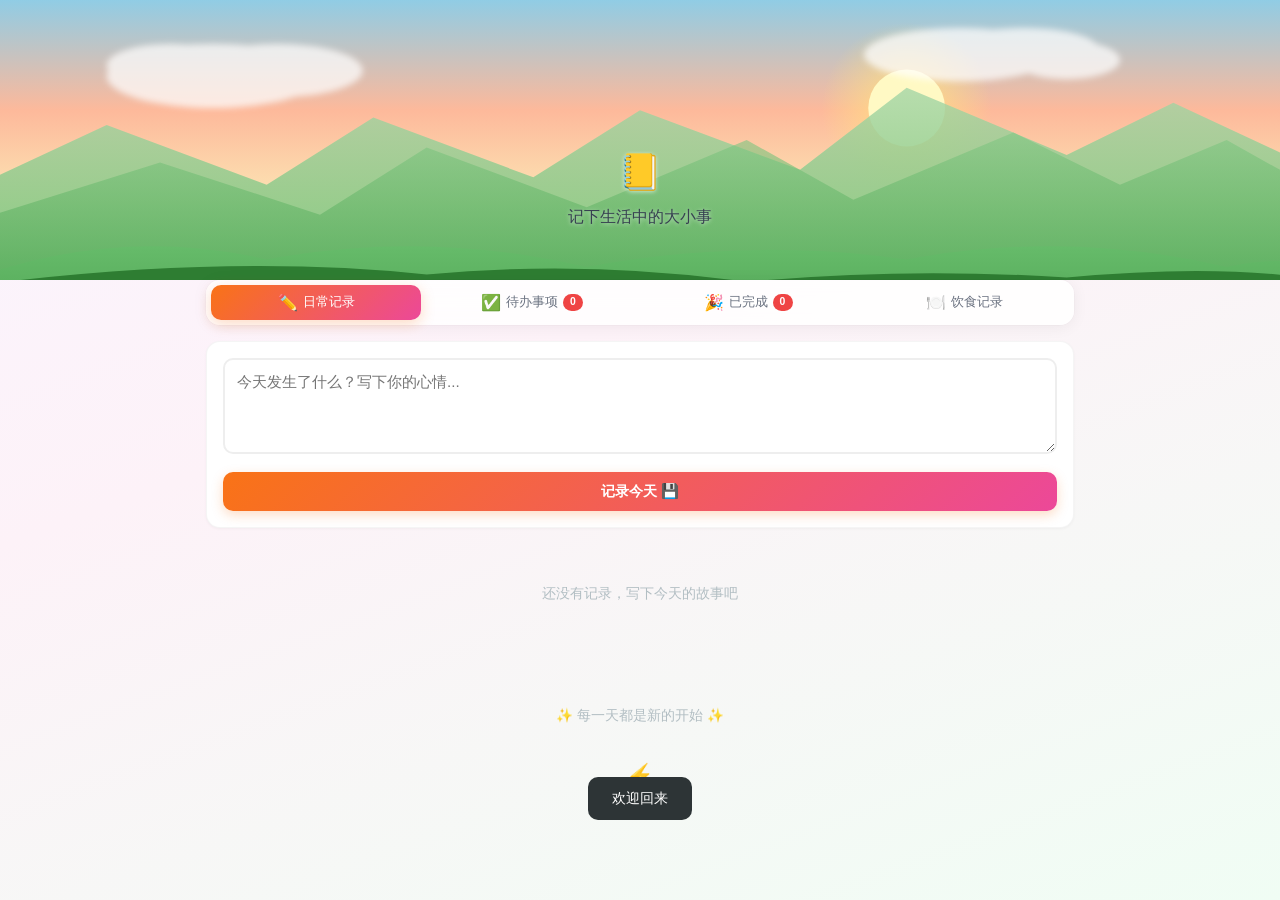
<file: index.html>
﻿<!DOCTYPE html>
<html lang="zh-CN">
<head>
    <meta charset="UTF-8">
   <meta name="viewport" content="width=device-width,initial-scale=1.0">
   <title>小本本 · 我的日常</title>
   <link rel="stylesheet" href="style.css">
   <link rel="manifest" href="manifest.json?v=3">
   <meta name="theme-color" content="#f59e0b">
   <meta name="apple-mobile-web-app-capable" content="yes">
   <meta name="apple-mobile-web-app-status-bar-style" content="black-translucent">
  <meta name="apple-mobile-web-app-title" content="小本本">
  <link rel="icon" type="image/png" sizes="192x192" href="icon-192.png?v=3">
  <link rel="apple-touch-icon" href="icon-192.png?v=3">
   <style>
        .loading .header-content h1, .loading .header-content .subtitle { opacity: 0; }
    </style>
    <script>document.documentElement.classList.add('loading')</script>
</head>
<body>
    <header class="header">
        <div class="header-bg">
            <svg class="landscape-svg" viewBox='0 0 1200 280' preserveAspectRatio='xMidYMid slice'>
                <defs>
                    <linearGradient id='skyGrad' x1='0' y1='0' x2='0' y2='1'>
                        <stop offset='0%' stop-color='#87CEEB'/>
                        <stop offset='40%' stop-color='#FDB99B'/>
                        <stop offset='70%' stop-color='#FCE4B3'/>
                        <stop offset='100%' stop-color='#E8F5E9'/>
                    </linearGradient>
                    <linearGradient id='mountain1' x1='0' y1='0' x2='0' y2='1'>
                        <stop offset='0%' stop-color='#A5D6A7'/>
                        <stop offset='100%' stop-color='#66BB6A'/>
                    </linearGradient>
                    <linearGradient id='mountain2' x1='0' y1='0' x2='0' y2='1'>
                        <stop offset='0%' stop-color='#81C784'/>
                        <stop offset='100%' stop-color='#43A047'/>
                    </linearGradient>
                    <linearGradient id='hillFront' x1='0' y1='0' x2='0' y2='1'>
                        <stop offset='0%' stop-color='#66BB6A'/>
                        <stop offset='100%' stop-color='#388E3C'/>
                    </linearGradient>
                    <radialGradient id='sunGlow' cx='50%' cy='50%' r='50%'>
                        <stop offset='0%' stop-color='#FFF9C4' stop-opacity='1'/>
                        <stop offset='40%' stop-color='#FFE082' stop-opacity='0.6'/>
                        <stop offset='100%' stop-color='#FFE082' stop-opacity='0'/>
                    </radialGradient>
                    <filter id='cloudBlur'>
                        <feGaussianBlur stdDeviation='3'/>
                    </filter>
                </defs>
                <rect width='1200' height='280' fill='url(#skyGrad)'/>
                <circle cx='850' cy='110' r='80' fill='url(#sunGlow)'/>
                <circle cx='850' cy='110' r='36' fill='#FFF9C4'/>
                <path d='M0 380 L1200 380 L1200 400 L0 400 Z' fill='#2E7D32'/>
                <g filter='url(#cloudBlur)' opacity='0.7'>
                    <ellipse cx='200' cy='80' rx='100' ry='30' fill='white'/>
                    <ellipse cx='260' cy='75' rx='80' ry='25' fill='white'/>
                    <ellipse cx='160' cy='70' rx='60' ry='20' fill='white'/>
                    <ellipse cx='900' cy='60' rx='90' ry='25' fill='white'/>
                    <ellipse cx='960' cy='55' rx='70' ry='20' fill='white'/>
                    <ellipse cx='1000' cy='65' rx='50' ry='18' fill='white'/>
                </g>
                <path d='M-50 196 L100 126 L250 182 L350 119 L500 175 L600 112 L750 168 L850 91 L1000 154 L1100 105 L1250 175 L1250 280 L-50 280 Z' fill='url(#mountain1)' opacity='0.8'/>
                <path d='M-50 224 L150 161 L300 210 L400 147 L550 203 L700 140 L800 196 L950 133 L1050 182 L1150 140 L1250 196 L1250 280 L-50 280 Z' fill='url(#mountain2)' opacity='0.6'/>
                <path d='M-50 280 Q100 217 250 252 Q400 224 550 259 Q700 231 850 252 Q1000 224 1150 259 Q1220 245 1250 266 L1250 400 Z' fill='url(#hillFront)'/>
                <path d='M-50 280 Q200 245 400 266 Q550 252 700 273 Q850 259 1000 269 Q1150 255 1250 273 L1250 400 Z' fill='#2E7D32'/>
            </svg>
        </div>
        <div class="header-content">
            <h1>📒</h1>
            <p class="subtitle">记下生活中的大小事</p>
        </div>
    </header>
    <main class="main">
        <nav class="tabs">
            <button class="tab active" data-tab="journal">
                <span class="tab-icon">✏️</span>
                <span class="tab-label">日常记录</span>
            </button>
            <button class="tab" data-tab="todo">
                <span class="tab-icon">✅</span>
                <span class="tab-label">待办事项</span>
                <span class="badge" id="todoBadge">0</span>
            </button>
            <button class="tab" data-tab="done">
                <span class="tab-icon">🎉</span>
                <span class="tab-label">已完成</span>
                <span class="badge" id="doneBadge">0</span>
           </button>
           <button class="tab" data-tab="diet">
               <span class="tab-icon">🍽️</span>
               <span class="tab-label">饮食记录</span>
               
           </button>
</nav>
    <div id="confirmOverlay" class="confirm-overlay">
        <div class="confirm-dialog">
            <p id="confirmMsg">确定要删除吗？</p>
            <div class="confirm-buttons">
                <button id="confirmCancel" class="btn btn-secondary">取消</button>
                <button id="confirmOk" class="btn btn-danger">删除</button>
            </div>
        </div>
    </div>
        <section class="panel active" id="journalPanel">
            <div class="input-card">
<textarea id="journalInput" placeholder="今天发生了什么？写下你的心情..." rows="4"></textarea>
                <button id="journalBtn" class="btn btn-primary">记录今天 💾</button>
            </div>
            <div class="entries" id="journalEntries"></div>
        </section>
        <section class="panel" id="todoPanel">
            <div class="input-card">
                <div class="todo-input-row">
                    <input type="text" id="todoInput" placeholder="有什么事情要做？">
                    <button id="todoBtn" class="btn btn-primary">添加 ✚</button>
                </div>
            </div>
            <div class="entries" id="todoEntries"></div>
        </section>
        <section class="panel" id="donePanel">
            <div class="done-header">
                <p class="done-subtitle">继续加油！你已经完成了不少事情 🌟</p>
            </div>
            <div class="entries" id="doneEntries"></div>
       </section>
                                           <section class="panel" id="dietPanel">
            <div class="diet-summary-card">
                <div class="diet-target-row">
                    <span>每日目标</span>
                    <input type="number" id="dietTargetInput" value="2000" min="0" step="100" style="width:80px;border:2px solid #eee;border-radius:8px;padding:6px 10px;font-size:0.9rem;text-align:center;outline:none">
                    <span>kcal</span>
                    <button id="dietTargetBtn" style="padding:6px 14px;border:none;background:linear-gradient(135deg,#ff6b6b,#ffa502);color:white;border-radius:8px;cursor:pointer;font-weight:600;font-size:0.8rem">设置</button>
                </div>
                <div class="diet-month-nav" style="display:flex;align-items:center;justify-content:center;gap:16px;margin-bottom:8px">
                    <button class="date-btn" id="dietPrevMonth">‹</button>
                    <span id="dietMonthLabel" style="font-weight:600;font-size:1.05rem;color:#2d3436;min-width:120px;text-align:center">2026年6月</span>
                    <button class="date-btn" id="dietNextMonth">›</button>
                </div>
                <div id="dietMonthSummary" style="text-align:center;font-size:0.8rem;color:#b2bec3"></div>
            </div>
            <div class="input-card" style="padding:12px">
                <div class="diet-cal-grid" id="dietCalGrid"></div>
            </div>
            <div class="diet-summary-card" id="dietDayDetail" style="display:none"></div>
       </section>
        <section class="panel" id="syncPanel">
            <div class="input-card">
                <h3 style="font-size:1.05rem;margin-bottom:12px;color:#2d3436">⚡ 跨设备同步</h3>
                <p style="font-size:0.85rem;color:#636e72;margin-bottom:16px">
                    手机和电脑使用相同的 Supabase URL、Anon Key 和令牌即可实时同步
                </p>
                <div id="syncForm">
                    <div style="margin-bottom:10px">
                        <label style="display:block;font-size:0.8rem;color:#636e72;margin-bottom:4px">Supabase 项目 URL</label>
                        <input type="text" id="syncUrl" placeholder="从 supabase.com 应用设置中获取" style="width:100%;border:2px solid #eee;border-radius:10px;padding:10px 12px;font-size:0.9rem;outline:none;box-sizing:border-box">
                    </div>
                    <div style="margin-bottom:10px">
                        <label style="display:block;font-size:0.8rem;color:#636e72;margin-bottom:4px">Supabase anon key</label>
                        <input type="text" id="syncAnonKey" placeholder="your anon/public key" style="width:100%;border:2px solid #eee;border-radius:10px;padding:10px 12px;font-size:0.9rem;outline:none;box-sizing:border-box">
                    </div>
                    <div style="margin-bottom:14px">
                        <label style="display:block;font-size:0.8rem;color:#636e72;margin-bottom:4px">同步令牌（自定义口令）</label>
                        <input type="text" id="syncToken" placeholder="自定义口令，两台设备填入相同内容" style="width:100%;border:2px solid #eee;border-radius:10px;padding:10px 12px;font-size:0.9rem;outline:none;box-sizing:border-box">
                    </div>
                    <div style="display:flex;gap:10px;flex-wrap:wrap">
                        <button id="syncConnectBtn" class="btn btn-primary" style="flex:1">连接</button>
                        <button id="syncDisconnectBtn" style="flex:1;padding:10px;border:2px solid #b2bec3;border-radius:10px;background:white;color:#636e72;cursor:pointer;font-weight:600;font-size:0.9rem">断开</button>
                    </div>
                    <div id="syncStatus" style="text-align:center;margin-top:12px;padding:10px;border-radius:8px;font-size:0.85rem;background:#f8f9fa;color:#b2bec3">
                        ⚪ 未连接
                    </div>
                </div>
            </div>
            <div class="input-card" style="padding:16px;font-size:0.85rem;color:#636e72;line-height:1.8">
                <div onclick="var c=document.getElementById('setupContent'),a=document.getElementById('setupArrow');c.style.display=c.style.display==='none'?'block':'none';a.textContent=c.style.display==='none'?'▶':'▼'" style="cursor:pointer;display:flex;justify-content:space-between;align-items:center;margin-bottom:6px">
                    <span style="font-weight:600;font-size:0.85rem;color:#636e72">📖 首次使用设置步骤</span>
                    <span id="setupArrow" style="font-size:0.75rem;color:#b2bec3">▶</span>
                </div>
                <div id="setupContent" style="display:none">
                    <p>1. 打开 <a href="https://supabase.com" target="_blank" style="color:#ff6b6b">supabase.com</a>，注册账号，创建项目</p>
                    <p>2. 在项目 Settings → API 中获取 Project URL 和 anon/public key</p>
                    <p>3. 在项目 SQL Editor 中运行下方 SQL 创建数据表</p>
                    <p>4. 在本页面填入上述信息和你自定义的令牌，点击「连接」</p>
                    <p>5. 手机和电脑都用相同令牌连接后，数据自动实时同步</p>
                    <p style="margin-top:8px;font-size:0.8rem;">所需 SQL（在 Supabase SQL Editor 中运行）：</p>
                <pre style="background:#f1f2f6;padding:10px;border-radius:8px;font-size:0.8rem;overflow-x:auto;white-space:pre-wrap">
CREATE TABLE sync_rooms (
  token TEXT PRIMARY KEY,
  data JSONB DEFAULT '{}'::jsonb,
  updated_at TIMESTAMPTZ DEFAULT NOW()
);
ALTER TABLE sync_rooms ENABLE ROW LEVEL SECURITY;
CREATE POLICY anon_access ON sync_rooms
  FOR ALL TO anon USING (true) WITH CHECK (true);</pre>
                </div>
            </div>
        </section>
    </main>
    <button id="backToTop" class="back-to-top" style="display:none">↑</button>
    <footer class="footer">
        <p>✨ 每一天都是新的开始 ✨</p>
    </footer>
    <div class="sync-bottom-btn" onclick="toggleSyncPanel()">⚡</div>
   <div class="toast" id="toast"></div>
   <script src="sync.js"></script>
   <script src="app.js"></script>
   <script>
   if ("serviceWorker" in navigator) {
     navigator.serviceWorker.register("/xiaobenben/sw.js")
       .then(function(reg) { console.log("SW registered:", reg.scope); })
       .catch(function(err) { console.log("SW failed:", err); });
   }
   </script>
   <script>document.documentElement.classList.remove('loading')</script>
</body>
</html>
</file>
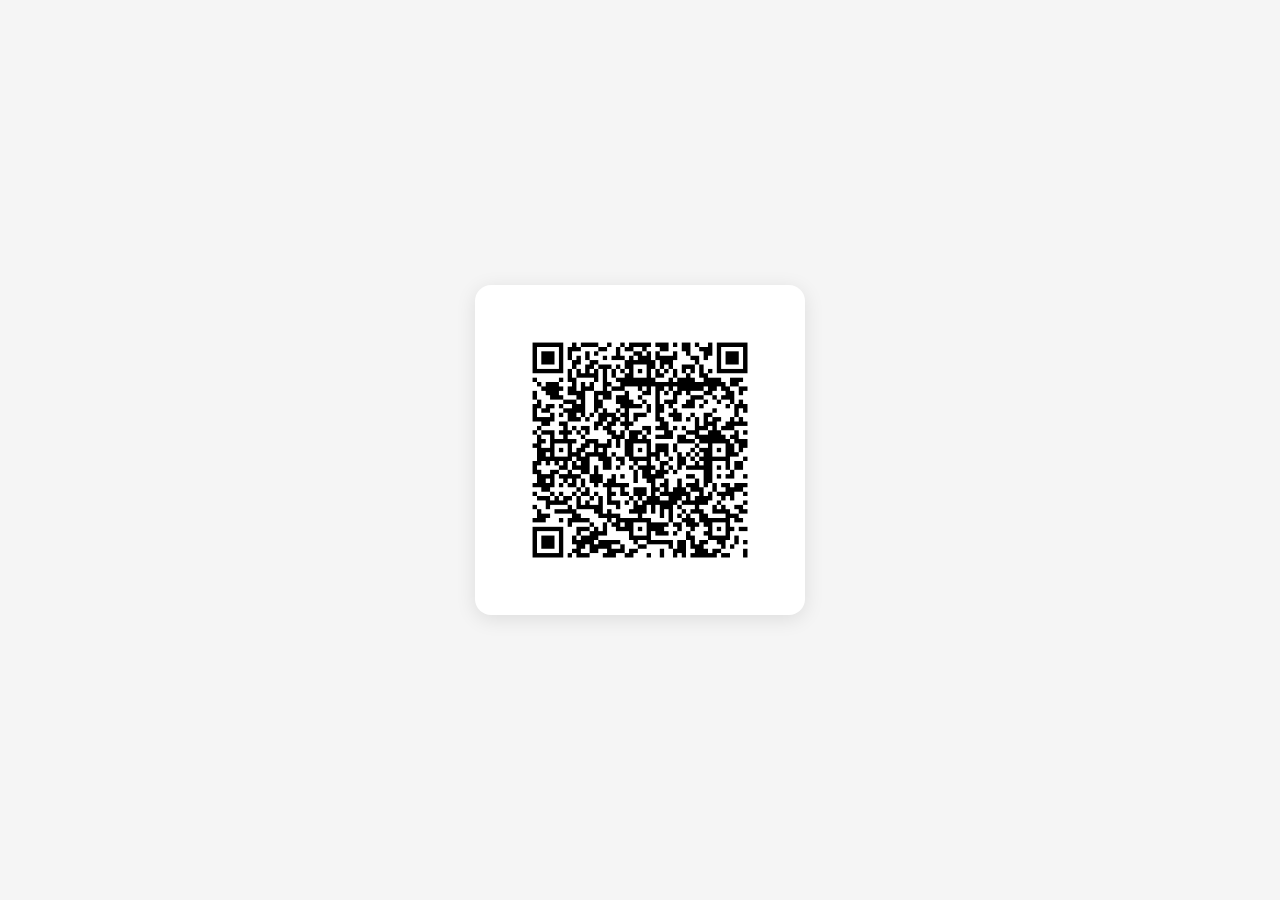
<file: qrcode.html>
﻿<!DOCTYPE html>
<html>
<head>
<meta charset="UTF-8">
<title>二维码</title>
</head>
<body style="display:flex;justify-content:center;align-items:center;min-height:100vh;background:#f5f5f5;margin:0">
<div style="text-align:center;background:white;padding:40px;border-radius:16px;box-shadow:0 4px 20px rgba(0,0,0,0.1)">
    <img src="qrcode.png" alt="二维码" style="margin:0 auto;display:block;width:250px;height:250px">
</div>
</body>
</html>
</file>
<file: style.css>
* {
    margin: 0;
    padding: 0;
    box-sizing: border-box;
}

body {
    font-family: -apple-system, BlinkMacSystemFont, "Segoe UI", "PingFang SC", Roboto, "Noto Sans SC", sans-serif;
    background: linear-gradient(160deg, #faf5ff 0%, #fdf2f8 40%, #f0fdf4 100%);
    min-height: 100vh;
    color: #1f2937;
    line-height: 1.6;
    -webkit-font-smoothing: antialiased;
}

/* Header */
.header {
    position: relative;
    padding: 0 20px 30px;
    text-align: center;
    overflow: hidden;
    min-height: 280px;
    display: flex;
    flex-direction: column;
    justify-content: flex-end;
}
.header-bg {
    position: absolute;
    top: 0;
    left: 0;
    width: 100%;
    height: 100%;
    z-index: 0;
    overflow: hidden;
}
.landscape-svg {
    width: 100%;
    height: 100%;
    display: block;
}


.header-content {
    position: relative;
    z-index: 1;
    padding: 20px 0;
    text-shadow: 0 1px 4px rgba(255,255,255,0.6);
}
.header-content h1, .header-content .subtitle { opacity: 1; transition: opacity 0.4s ease; }
.header h1 {
    font-size: 2.2rem;
    font-weight: 700;
    color: #1f2937;
    margin-bottom: 4px;
    letter-spacing: 1px;
    animation: fadeInDown 0.5s ease;
}
@keyframes fadeInDown {
    from { opacity: 0; transform: translateY(-16px); }
    to { opacity: 1; transform: translateY(0); }
}
.subtitle {
    color: #374151;
    font-size: 1rem;
    font-weight: 500;
}

/* Main */
.main {
    max-width: 900px;
    margin: 0 auto;
    padding: 0 16px 40px;
}

/* Tabs */
.tabs {
    display: flex;
    gap: 6px;
    margin-bottom: 16px;
    background: rgba(255,255,255,0.85);
    backdrop-filter: blur(12px);
    -webkit-backdrop-filter: blur(12px);
    padding: 5px;
    border-radius: 14px;
    box-shadow: 0 2px 16px rgba(0,0,0,0.06), 0 0 0 1px rgba(0,0,0,0.02);
}
.tab {
    flex: 1;
    display: flex;
    align-items: center;
    justify-content: center;
    gap: 5px;
    padding: 9px 8px;
    border: none;
    background: transparent;
    border-radius: 10px;
    font-size: 0.85rem;
    font-weight: 500;
    color: #6b7280;
    cursor: pointer;
    transition: all 0.25s ease;
    position: relative;
    white-space: nowrap;
}
.tab:hover {
    background: rgba(255,255,255,0.6);
    color: #374151;
}
.tab.active {
    background: linear-gradient(135deg, #f97316, #ec4899);
    color: white;
    box-shadow: 0 4px 14px rgba(249,115,22,0.25);
}
.tab-label {
    font-size: 0.8rem;
}
.tab-icon {
    font-size: 1rem;
    line-height: 1;
}
.badge {
    background: #ef4444;
    color: white;
    font-size: 0.65rem;
    padding: 1px 6px;
    border-radius: 10px;
    min-width: 20px;
    text-align: center;
    font-weight: 600;
    line-height: 1.4;
}
.tab.active .badge {
    background: rgba(255,255,255,0.25);
}

/* Panels */
.panel {
    display: none;
    animation: fadeSlideIn 0.35s ease;
}
.panel.active {
    display: block !important;
}
@keyframes fadeSlideIn {
    from { opacity: 0; transform: translateY(12px); }
    to { opacity: 1; transform: translateY(0); }
}

/* Input card */
.input-card {
    background: white;
    border-radius: 14px;
    padding: 16px;
    box-shadow: 0 1px 3px rgba(0,0,0,0.04);
    border: 1px solid rgba(0,0,0,0.04);
    margin-bottom: 14px;
}
textarea {
    width: 100%;
    border: 2px solid #eee;
    border-radius: 10px;
    padding: 12px;
    font-size: 0.95rem;
    resize: vertical;
    font-family: inherit;
    transition: border-color 0.3s;
    outline: none;
}
textarea:focus {
    border-color: #ff6b6b;
    box-shadow: 0 0 0 3px rgba(255,107,107,0.1);
}
.todo-input-row {
    display: flex;
    gap: 10px;
}
.todo-input-row input {
    flex: 1;
    border: 2px solid #eee;
    border-radius: 10px;
    padding: 12px;
    font-size: 0.95rem;
    outline: none;
    transition: border-color 0.3s;
}
.todo-input-row input:focus {
    border-color: #4ecdc4;
    box-shadow: 0 0 0 3px rgba(78,205,196,0.1);
}

/* Buttons */
.btn {
    border: none;
    border-radius: 10px;
    padding: 10px 20px;
    font-size: 0.9rem;
    cursor: pointer;
    transition: all 0.25s ease;
    font-weight: 600;
}
.btn-primary {
    background: linear-gradient(135deg, #f97316, #ec4899);
    color: white;
    box-shadow: 0 4px 12px rgba(249,115,22,0.25);
}
.btn-primary:hover {
    transform: translateY(-1px);
    box-shadow: 0 6px 20px rgba(249,115,22,0.35);
}
.btn-primary:active {
    transform: translateY(0);
}
#journalBtn {
    width: 100%;
    margin-top: 10px;
}
#todoBtn {
    white-space: nowrap;
}

/* Entry card */
.entry-card {
    background: white;
    border-radius: 14px;
    padding: 14px 16px;
    margin-bottom: 10px;
    box-shadow: 0 2px 8px rgba(0,0,0,0.04);
    animation: cardPop 0.3s ease;
    transition: all 0.25s ease;
    border-left: 4px solid #ff6b6b;
}
.entry-card:hover {
    transform: translateX(4px);
    box-shadow: 0 4px 16px rgba(0,0,0,0.08);
}
@keyframes cardPop {
    from { transform: scale(0.95); opacity: 0; }
    to { transform: scale(1); opacity: 1; }
}
.entry-card .entry-text {
    font-size: 0.95rem;
    line-height: 1.6;
    word-break: break-word;
}
.entry-card .entry-meta {
    display: flex;
    justify-content: space-between;
    align-items: center;
    margin-top: 8px;
}
.entry-card .entry-time {
    font-size: 0.75rem;
    color: #b2bec3;
}
.entry-card .entry-actions {
    display: flex;
    gap: 6px;
}
.entry-card .entry-btn {
    border: none;
    background: transparent;
    cursor: pointer;
    font-size: 1rem;
    padding: 4px 8px;
    border-radius: 6px;
    transition: all 0.2s;
}
.entry-card .entry-btn:hover {
    background: #f1f2f6;
}
.entry-card .entry-btn.delete:hover {
    background: #ffeaea;
    color: #ff6b6b;
}
.entry-card .entry-btn.move:hover {
    background: #e8f4f8;
    color: #0891b2;
}

/* ====== Confirm Dialog ====== */
.confirm-overlay {
    display: none;
}
.confirm-overlay.active {
    display: flex;
    position: fixed;
    top: 0;
    left: 0;
    width: 100%;
    height: 100%;
    background: rgba(0,0,0,0.4);
    z-index: 2000;
    align-items: center;
    justify-content: center;
    animation: fadeIn 0.2s ease;
}
.confirm-dialog {
    background: white;
    border-radius: 16px;
    padding: 24px;
    width: 85%;
    max-width: 320px;
    box-shadow: 0 16px 48px rgba(0,0,0,0.2);
    text-align: center;
    animation: slideUp 0.25s ease;
}
@keyframes slideUp {
    from { transform: translateY(20px); opacity: 0; }
    to { transform: translateY(0); opacity: 1; }
}
@keyframes fadeIn {
    from { opacity: 0; }
    to { opacity: 1; }
}
.confirm-dialog p {
    font-size: 1rem;
    color: #1f2937;
    margin-bottom: 20px;
    line-height: 1.5;
}
.confirm-buttons {
    display: flex;
    gap: 10px;
}
.confirm-buttons .btn {
    flex: 1;
    padding: 10px;
    font-size: 0.9rem;
    border-radius: 10px;
}
.confirm-buttons .btn-secondary {
    background: #f3f4f6;
    color: #374151;
    border: none;
}
.confirm-buttons .btn-secondary:hover {
    background: #e5e7eb;
}
.confirm-buttons .btn-danger {
    background: linear-gradient(135deg, #ef4444, #dc2626);
    color: white;
    border: none;
    box-shadow: 0 4px 12px rgba(239,68,68,0.25);
}

/* Todo specific */
.todo-card {
    border-left-color: #4ecdc4;
}
.todo-card .todo-top {
    display: flex;
    align-items: flex-start;
    gap: 10px;
}
.todo-check {
    width: 22px;
    height: 22px;
    border: 2px solid #4ecdc4;
    border-radius: 50%;
    background: white;
    cursor: pointer;
    display: flex;
    align-items: center;
    justify-content: center;
    font-size: 0.8rem;
    flex-shrink: 0;
    transition: all 0.25s ease;
    margin-top: 2px;
}
.todo-check:hover {
    background: #e6f7f0;
    transform: scale(1.15);
}

/* Done card */
.done-card {
    border-left-color: #2ed573;
    opacity: 0.85;
}
.done-card .todo-check {
    background: #2ed573;
    border-color: #2ed573;
    color: white;
}
.done-card .entry-text {
    text-decoration: line-through;
    color: #b2bec3;
}

/* Done header */
.done-header {
    text-align: center;
    margin-bottom: 16px;
}
.done-subtitle {
    color: #636e72;
    font-size: 0.9rem;
}

/* Footer */
.footer {
    text-align: center;
    padding: 20px;
    color: #b2bec3;
    font-size: 0.85rem;
}

/* Toast */
.toast {
    position: fixed;
    bottom: 80px;
    left: 50%;
    transform: translateX(-50%) translateY(20px);
    background: #2d3436;
    color: white;
    padding: 10px 24px;
    border-radius: 10px;
    font-size: 0.9rem;
    opacity: 0;
    transition: all 0.4s ease;
    pointer-events: none;
    z-index: 100;
}
.toast.show {
    opacity: 1;
    transform: translateX(-50%) translateY(0);
}

/* Empty state */
.empty-state {
    text-align: center;
    padding: 40px 20px;
    color: #b2bec3;
}
.empty-state .empty-icon {
    font-size: 3rem;
    margin-bottom: 10px;
}
.empty-state p {
    font-size: 0.9rem;
}

/* Responsive */
@media (max-width: 480px) {
    .header h1 { font-size: 1.5rem; }
    .header { min-height: 140px; padding: 0 10px 10px; }
    .subtitle { font-size: 0.8rem; }
    .tabs { gap: 2px; padding: 4px; }
    .tab { flex-direction: column; padding: 10px 6px 6px; gap: 2px; position: relative; min-height: 50px; }
    .tab-icon { font-size: 1.4rem; }
    .tab-label { font-size: 0.7rem; line-height: 1.2; }
    .badge { position: absolute; top: 3px; right: 3px; font-size: 0.5rem; min-width: 12px; height: 14px; line-height: 14px; padding: 0 4px; border-radius: 7px; }
    .main { padding: 0 10px 20px; }
    .input-card { padding: 10px; margin-bottom: 8px; border-radius: 10px; }
    .entry-card { padding: 8px 10px; margin-bottom: 6px; border-radius: 10px; }
    .entry-text { font-size: 0.9rem; }
    .btn { padding: 8px 14px; font-size: 0.85rem; border-radius: 8px; }
    textarea, .todo-input-row input { padding: 8px; font-size: 0.85rem; border-radius: 8px; }
    .back-to-top { bottom: 16px; right: 10px; width: 34px; height: 34px; font-size: 0.9rem; }
    .sync-bottom-btn { padding: 6px 0 12px; font-size: 1rem; }
    .footer { padding: 10px; font-size: 0.75rem; }
}



/* ====== Back to Top ====== */
.back-to-top {
    position: fixed;
    bottom: 30px;
    right: 20px;
    width: 44px;
    height: 44px;
    border-radius: 50%;
    background: linear-gradient(135deg, #f97316, #ec4899);
    color: white;
    border: none;
    font-size: 1.3rem;
    cursor: pointer;
    z-index: 100;
    display: flex;
    align-items: center;
    justify-content: center;
    box-shadow: 0 4px 14px rgba(249,115,22,0.3);
    transition: all 0.3s ease;
}
.back-to-top:hover {
    transform: translateY(-3px);
    box-shadow: 0 6px 20px rgba(249,115,22,0.4);
}

/* ====== Sync Bottom Button ====== */
.sync-bottom-btn {
    text-align: center;
    padding: 12px 0 24px;
    font-size: 1.4rem;
    cursor: pointer;
    color: #b2bec3;
    transition: all 0.2s ease;
}
.sync-bottom-btn:hover {
    color: #f97316;
    transform: scale(1.15);
}
@media (max-width: 480px) {
    .back-to-top {
        bottom: 24px;
        right: 16px;
        width: 40px;
        height: 40px;
        font-size: 1.1rem;
    }
}


/* ====== Diet / Food Tracking ====== */
.diet-summary-card {
    background: white;
    border-radius: 14px;
    padding: 16px;
    box-shadow: 0 2px 12px rgba(0,0,0,0.06);
    margin-bottom: 16px;
}
.diet-date-row {
    display: flex;
    align-items: center;
    justify-content: center;
    gap: 16px;
    margin-bottom: 12px;
}
.date-btn {
    border: none;
    background: #f1f2f6;
    width: 32px;
    height: 32px;
    border-radius: 50%;
    font-size: 1.2rem;
    cursor: pointer;
    transition: all 0.2s;
    display: flex;
    align-items: center;
    justify-content: center;
}
.date-btn:hover {
    background: #dfe6e9;
    transform: scale(1.1);
}
.diet-date {
    font-weight: 600;
    font-size: 1rem;
    color: #2d3436;
    min-width: 120px;
    text-align: center;
}
.diet-cal-row {
    display: flex;
    align-items: center;
    gap: 12px;
}
.diet-cal-stat {
    text-align: center;
    min-width: 70px;
}
.diet-cal-num {
    font-size: 1.4rem;
    font-weight: 700;
    color: #ff6b6b;
}
.diet-cal-label {
    font-size: 0.7rem;
    color: #b2bec3;
    display: block;
}
.diet-cal-bar-wrap {
    flex: 1;
}
.diet-cal-bar {
    height: 10px;
    background: #f1f2f6;
    border-radius: 5px;
    overflow: hidden;
}
.diet-cal-fill {
    height: 100%;
    background: linear-gradient(90deg, #2ed573, #ffa502);
    border-radius: 5px;
    transition: width 0.5s ease;
    width: 0%;
}
.diet-cal-target {
    font-size: 0.7rem;
    color: #b2bec3;
    margin-top: 3px;
    display: block;
}

/* Meal tabs */



/* Food search */
.diet-add-row input {
    width: 100%;
    border: 2px solid #eee;
    border-radius: 10px;
    padding: 10px 12px;
    font-size: 0.9rem;
    outline: none;
    transition: border-color 0.3s;
    box-sizing: border-box;
}
.diet-add-row input:focus {
    border-color: #ffa502;
    box-shadow: 0 0 0 3px rgba(255,165,2,0.1);
}

/* Search results */



/* Current meal items */

.diet-meal-title {
    font-size: 0.85rem;
    font-weight: 600;
    color: #636e72;
    margin-bottom: 8px;
}
.diet-meal-item {
    display: flex;
    align-items: center;
    gap: 8px;
    padding: 8px 10px;
    background: #fafafa;
    border-radius: 8px;
    margin-bottom: 6px;
    animation: cardPop 0.25s ease;
}
.diet-meal-item .item-info {
    flex: 1;
}
.diet-meal-item .food-name {
    font-size: 0.85rem;
    font-weight: 500;
}
.diet-meal-item .food-cal {
    font-size: 0.75rem;
    color: #b2bec3;
}
.diet-meal-item .item-photo-btn {
    border: none;
    background: transparent;
    cursor: pointer;
    font-size: 1.1rem;
    padding: 4px;
    border-radius: 6px;
    transition: all 0.2s;
}
.diet-meal-item .item-photo-btn:hover {
    background: #eee;
}
.diet-meal-item .item-del-btn {
    border: none;
    background: transparent;
    cursor: pointer;
    font-size: 1rem;
    padding: 4px;
    border-radius: 6px;
    color: #b2bec3;
    transition: all 0.2s;
}
.diet-meal-item .item-del-btn:hover {
    background: #ffeaea;
    color: #ff6b6b;
}

/* Meal item photo preview */
.diet-meal-item .item-photo-preview {
    width: 40px;
    height: 40px;
    border-radius: 8px;
    object-fit: cover;
    cursor: pointer;
}

/* Empty state overrides for diet */


/* ====== Diet Calendar View ====== */
.diet-target-row {
    display: flex;
    align-items: center;
    gap: 8px;
    margin-bottom: 12px;
    font-size: 0.9rem;
    color: #636e72;
}
.diet-target-row input {
    width: 80px;
    border: 2px solid #eee;
    border-radius: 8px;
    padding: 6px 10px;
    font-size: 0.9rem;
    text-align: center;
    outline: none;
}
.diet-target-row input:focus {
    border-color: #ff6b6b;
}
.diet-month-nav {
    display: flex;
    align-items: center;
    justify-content: center;
    gap: 16px;
    margin-bottom: 8px;
}
.diet-month-nav #dietMonthLabel {
    font-weight: 600;
    font-size: 1.05rem;
    color: #2d3436;
    min-width: 120px;
    text-align: center;
}
.diet-month-summary {
    text-align: center;
    font-size: 0.8rem;
    color: #b2bec3;
}

/* Calendar Grid */
.diet-cal-grid {
    display: grid;
    grid-template-columns: repeat(7, 1fr);
    gap: 4px;
}
.diet-weekday-header {
    text-align: center;
    font-size: 0.75rem;
    color: #b2bec3;
    padding: 6px 0;
    font-weight: 600;
}
.diet-cal-day {
    position: relative;
    border-radius: 10px;
    padding: 6px 4px;
    text-align: center;
    cursor: pointer;
    transition: all 0.2s;
    min-height: 54px;
    background: #fafafa;
    border: 2px solid transparent;
}
.diet-cal-day:hover {
    transform: scale(1.05);
    box-shadow: 0 2px 8px rgba(0,0,0,0.1);
    z-index: 1;
}
.diet-cal-day .day-num {
    font-size: 0.85rem;
    font-weight: 500;
    color: #636e72;
}
.diet-cal-day .day-cal {
    font-size: 0.7rem;
    font-weight: 600;
    margin-top: 3px;
    padding: 1px 3px;
    border-radius: 4px;
}
.diet-cal-day.other-month {
    background: transparent;
    cursor: default;
}
.diet-cal-day.other-month:hover {
    transform: none;
    box-shadow: none;
}
.diet-cal-day.today {
    border-color: #ff6b6b;
    font-weight: 700;
}
.diet-cal-day.under-target .day-cal {
    background: #d4edda;
    color: #155724;
}
.diet-cal-day.over-target .day-cal {
    background: #f8d7da;
    color: #721c24;
}
.diet-cal-day.selected {
    border-color: #4ecdc4;
    box-shadow: 0 0 0 2px rgba(78,205,196,0.3);
}
.diet-cal-day.empty-day {
    background: transparent;
    cursor: default;
    min-height: 0;
    padding: 0;
}
.diet-cal-day.empty-day:hover {
    transform: none;
    box-shadow: none;
}

/* Quick edit */
#dietQuickEdit {
    padding: 12px 16px;
}
#dietQuickEdit .quick-edit-row {
    display: flex;
    align-items: center;
    gap: 10px;
}
#dietQuickEdit .quick-date-label {
    font-weight: 600;
    font-size: 0.9rem;
    color: #2d3436;
    min-width: 90px;
}
#dietQuickEdit .quick-input {
    flex: 1;
    border: 2px solid #eee;
    border-radius: 8px;
    padding: 8px 12px;
    font-size: 0.9rem;
    outline: none;
}
#dietQuickEdit .quick-input:focus {
    border-color: #ffa502;
}
#dietQuickEdit .quick-cal {
    font-size: 0.8rem;
    color: #b2bec3;
    min-width: 40px;
}

/* Floating sync button */
.sync-floating-btn {
    position: fixed;
    bottom: 90px;
    right: 20px;
    width: 52px;
    height: 52px;
    border-radius: 50%;
    background: linear-gradient(135deg, #ff6b6b, #ffa502);
    color: white;
    border: none;
    font-size: 1.5rem;
    cursor: pointer;
    z-index: 50;
    transition: all 0.3s ease;
    box-shadow: 0 4px 15px rgba(255,107,107,0.4);
    display: flex;
    align-items: center;
    justify-content: center;
}
.sync-floating-btn:hover {
    transform: scale(1.1) rotate(30deg);
    box-shadow: 0 6px 25px rgba(255,107,107,0.5);
}
.sync-panel-overlay {
    display: none;
    animation: fadeSlideIn 0.3s ease;
}
.sync-panel-overlay.active {
    display: block;
}
@media (max-width: 480px) {
    .sync-floating-btn {
        bottom: 80px;
        right: 16px;
        width: 46px;
        height: 46px;
        font-size: 1.3rem;
    }
}
</file>
